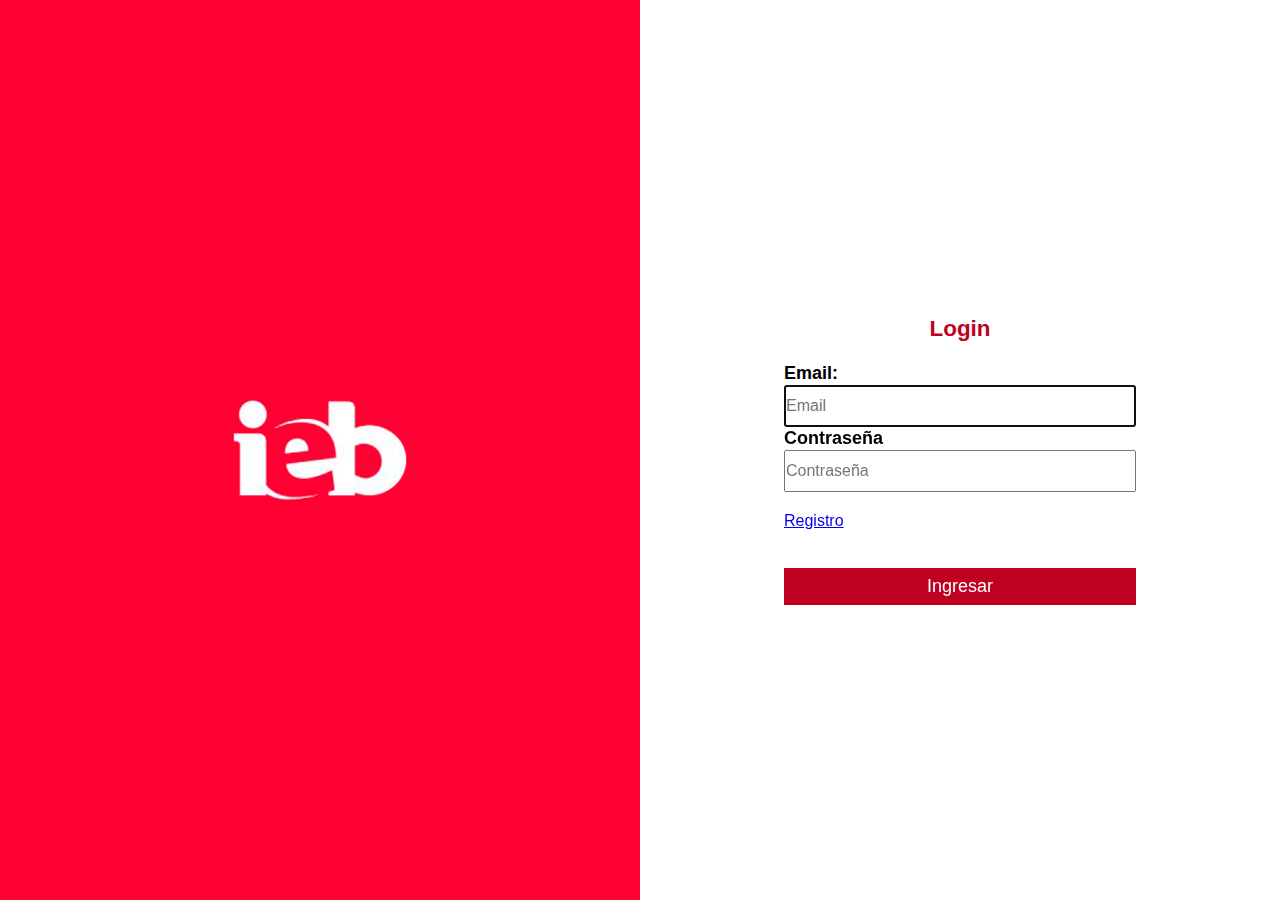
<file: index.html>
<!DOCTYPE html>
<html lang="en">
<head>
    <meta charset="UTF-8">
    <meta http-equiv="X-UA-Compatible" content="IE=edge">
    <meta name="viewport" content="width=device-width, initial-scale=1.0">
    <link rel="stylesheet" href="./css/auth.css">
    <link rel="shortcut icon" href="./images/Logo.jpg">
    <title>Login</title>
</head>
<body>
    
    <section class="left-form">

    </section>

    <section class="right-form">
        <form action="" method="post" id="loginform">

            <h2>Login</h2>

            <label for="Usuario">Email:</label>
            <input type="email" name="email" placeholder="Email" id="email" required autofocus>
            <label for="password">Contraseña</label>
            <input type="password" name="password" placeholder="Contraseña" id="password" required>

            <div class="registrar">
                <p><span><a href="./register.html">Registro</a></span></p>
            </div>
            
            <br>
            <input type="submit" value="Ingresar">
        </form>
    </section>

    <script src="./javascript/index.js"></script>
</body>
</html>
</file>
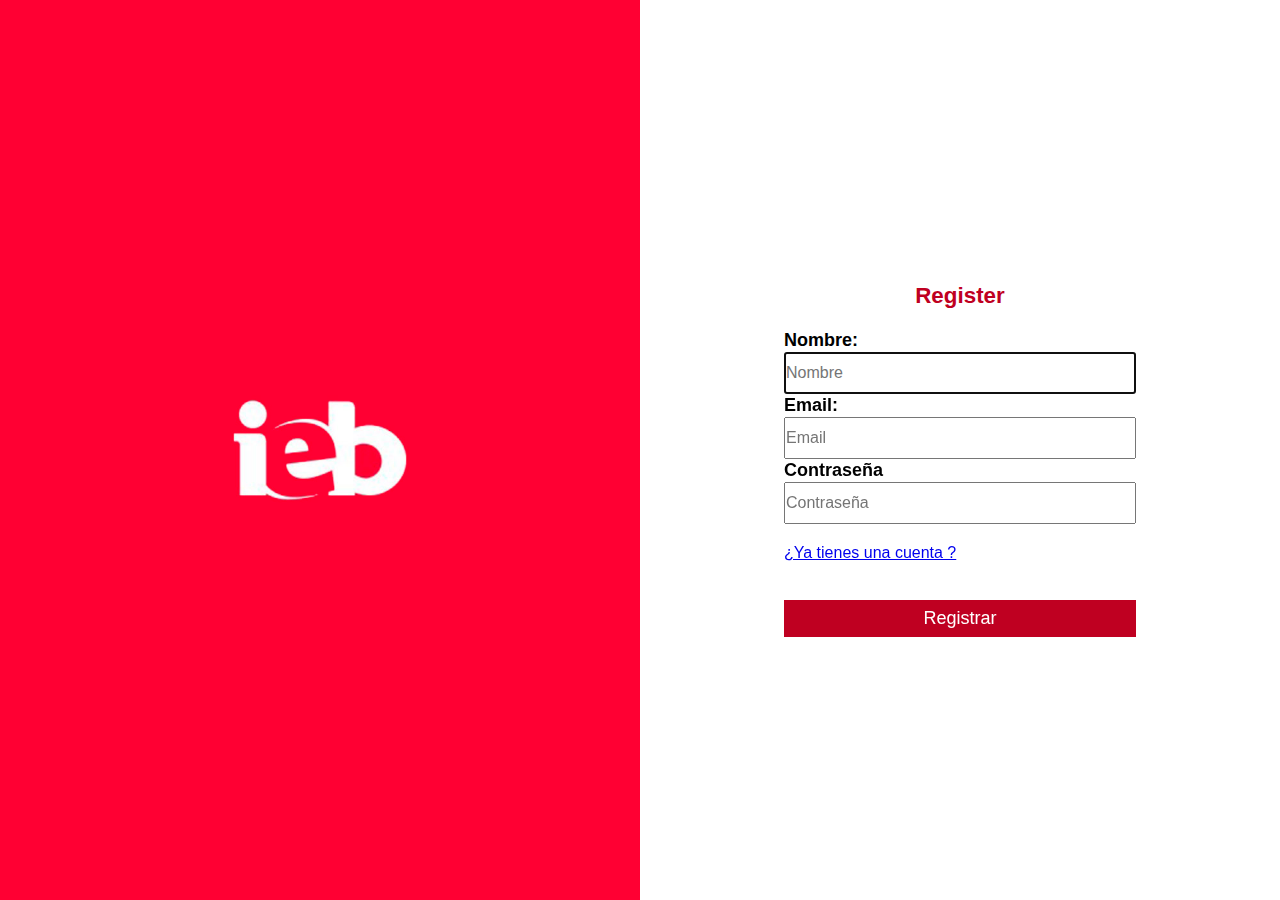
<file: register.html>
<!DOCTYPE html>
<html lang="en">
<head>
    <meta charset="UTF-8">
    <meta http-equiv="X-UA-Compatible" content="IE=edge">
    <meta name="viewport" content="width=device-width, initial-scale=1.0">
    <link rel="stylesheet" href="./css/auth.css">
    <link rel="shortcut icon" href="./images/Logo.jpg">
    <title>Register</title>
</head>
<body>
    
    <section class="left-form">

    </section>

    <section class="right-form">
        <form action="" method="post" id="signoutform">

            <h2>Register</h2>

            <label>Nombre:</label>
            <input type="text" name="text" placeholder="Nombre" id="name" required autofocus>
            <label>Email:</label>
            <input type="email" name="email" placeholder="Email" id="email" required>
            <label>Contraseña</label>
            <input type="password" name="password" placeholder="Contraseña" id="password" required>

            <div class="registrar">
                <p><span><a href="./index.html">¿Ya tienes una cuenta ?</a></span></p>
            </div>
            
            <br>
            <input type="submit" value="Registrar">
        </form>
    </section>

<script src="./javascript/register.js"></script>
</body>
</html>
</file>
<file: css/auth.css>
*{
    margin: 0;
    padding: 0 ;
    box-sizing: border-box;
}

body{
    width:100%;
    height: 100vh;
    font-family: sans-serif;
}

.left-form{
    width: 50%;
    height: 100%;
    overflow: hidden;
    float: left;
    background: #fff url('../images/logoauth.jpg') no-repeat center;
    background-size: cover;
}

.right-form{
    width: 50%;
    height: 100%;
    margin: 0;
    float: left;
    background-color: #fff;
    display: flex;
    justify-content: center;
}

.right-form form{
    height: 100%;
    width: 55%;
    display: flex;
    flex-direction: column;
    justify-content: center;
    align-items: center;
}

.right-form h2{
    font-size: 1.4em;
    color: rgb(191, 0, 33);
    margin: 20px 0;
    font-weight: bold;
}

.right-form form > input {
    width: 100%;
    padding: 10px 0;
    font-size: 1em;
}

.right-form label{
    width: 100%;
    font-size: 18px;
    font-weight: 700;
    margin: 1px 0;
}
.registrar{
    width: 100%;
    margin: 20px 0;
}

.right-form input[type= "submit"]{
    width: 100%;
    background-color: rgb(191, 0, 33);
    color: #fff;
    border: none;
    font-size: 18px;
    padding: 8px 30px;
}

@media only screen and (max-width:768px){
    .left-form{
        display: none;
    }
    .right-form{
        width: 100%;
    }

}
</file>
